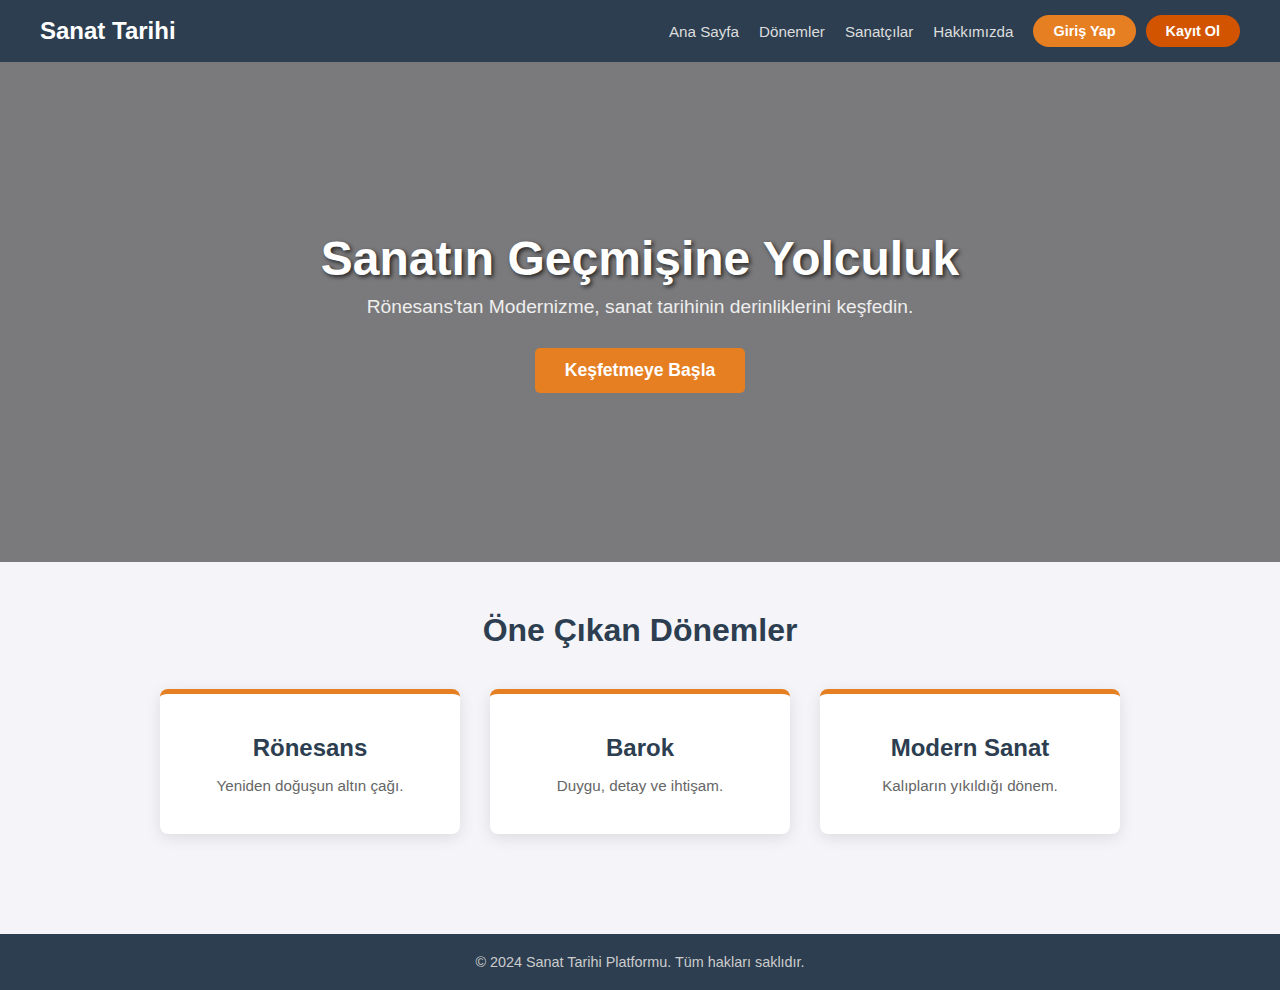
<file: index.html>
<!DOCTYPE html>
<html lang="tr">
<head>
    <meta charset="UTF-8">
    <meta name="viewport" content="width=device-width, initial-scale=1.0">
    <title>Sanat Tarihi Platformu</title>
    <style>
        /* GENEL AYARLAR */
        * {
            margin: 0;
            padding: 0;
            box-sizing: border-box;
            font-family: 'Segoe UI', Tahoma, Geneva, Verdana, sans-serif;
        }

        body {
            background-color: #f4f4f9;
            color: #333;
        }

        /* HEADER (ÜST MENÜ) */
        header {
            background-color: #2c3e50; /* Resimdeki koyu lacivert */
            padding: 15px 40px;
            display: flex;
            justify-content: space-between;
            align-items: center;
        }

        .logo {
            color: #fff;
            font-size: 1.5rem;
            font-weight: bold;
            text-decoration: none;
        }

        nav {
            display: flex;
            align-items: center;
            gap: 20px;
        }

        nav a {
            color: #ddd;
            text-decoration: none;
            font-size: 0.95rem;
            transition: color 0.3s;
        }

        nav a:hover {
            color: #fff;
        }

        /* Butonlar (Giriş Yap / Kayıt Ol) */
        .btn-group {
            display: flex;
            gap: 10px;
        }

        .btn {
            padding: 8px 20px;
            border-radius: 20px;
            text-decoration: none;
            font-size: 0.9rem;
            font-weight: bold;
            transition: background 0.3s;
        }

        .btn-login {
            background-color: #e67e22; /* Turuncu buton */
            color: #fff;
        }

        .btn-signup {
            background-color: #d35400; /* Koyu turuncu buton */
            color: #fff;
        }

        .btn:hover {
            opacity: 0.9;
        }

        /* HERO BÖLÜMÜ (KAPAK GÖRSELİ) */
        .hero {
            /* Arka plana internetten örnek bir klasik tablo koydum */
            background: linear-gradient(rgba(0,0,0,0.5), rgba(0,0,0,0.5)), url('https://upload.wikimedia.org/wikipedia/commons/thumb/6/6a/Mona_Lisa.jpg/1200px-Mona_Lisa.jpg');
            background-size: cover;
            background-position: center;
            height: 500px;
            display: flex;
            flex-direction: column;
            justify-content: center;
            align-items: center;
            text-align: center;
            color: #fff;
        }

        .hero h1 {
            font-size: 3rem;
            margin-bottom: 10px;
            text-shadow: 2px 2px 4px rgba(0,0,0,0.7);
        }

        .hero p {
            font-size: 1.2rem;
            margin-bottom: 30px;
            color: #eee;
        }

        .hero-btn {
            background-color: #e67e22;
            color: #fff;
            padding: 12px 30px;
            border-radius: 5px;
            text-decoration: none;
            font-size: 1.1rem;
            font-weight: bold;
        }

        /* ÖNE ÇIKAN DÖNEMLER (KARTLAR) */
        .featured-section {
            text-align: center;
            padding: 50px 20px;
        }

        .featured-section h2 {
            color: #2c3e50;
            margin-bottom: 40px;
            font-size: 2rem;
        }

        .cards-container {
            display: flex;
            justify-content: center;
            gap: 30px;
            flex-wrap: wrap;
        }

        .card {
            background: #fff;
            width: 300px;
            padding: 40px 20px;
            border-radius: 8px;
            box-shadow: 0 4px 15px rgba(0,0,0,0.1);
            border-top: 5px solid #e67e22; /* Resimdeki turuncu üst çizgi */
            transition: transform 0.3s;
        }

        .card:hover {
            transform: translateY(-5px);
        }

        .card h3 {
            color: #2c3e50;
            margin-bottom: 15px;
            font-size: 1.5rem;
        }

        .card p {
            color: #666;
            font-size: 0.95rem;
        }

        /* FOOTER */
        footer {
            background-color: #2c3e50;
            color: #ccc;
            text-align: center;
            padding: 20px;
            margin-top: 50px;
            font-size: 0.9rem;
        }
    </style>
</head>
<body>

    <header>
        <a href="#" class="logo">Sanat Tarihi</a>
        <nav>
            <a href="#">Ana Sayfa</a>
            <a href="#">Dönemler</a>
            <a href="#">Sanatçılar</a>
            <a href="#">Hakkımızda</a>
            
            <div class="btn-group">
                <a href="#" class="btn btn-login">Giriş Yap</a>
                <a href="#" class="btn btn-signup">Kayıt Ol</a>
            </div>
        </nav>
    </header>

    <section class="hero">
        <h1>Sanatın Geçmişine Yolculuk</h1>
        <p>Rönesans'tan Modernizme, sanat tarihinin derinliklerini keşfedin.</p>
        <a href="#" class="hero-btn">Keşfetmeye Başla</a>
    </section>

    <section class="featured-section">
        <h2>Öne Çıkan Dönemler</h2>
        
        <div class="cards-container">
            <div class="card">
                <h3>Rönesans</h3>
                <p>Yeniden doğuşun altın çağı.</p>
            </div>

            <div class="card">
                <h3>Barok</h3>
                <p>Duygu, detay ve ihtişam.</p>
            </div>

            <div class="card">
                <h3>Modern Sanat</h3>
                <p>Kalıpların yıkıldığı dönem.</p>
            </div>
        </div>
    </section>

    <footer>
        <p>&copy; 2024 Sanat Tarihi Platformu. Tüm hakları saklıdır.</p>
    </footer>

</body>
</html>
</file>
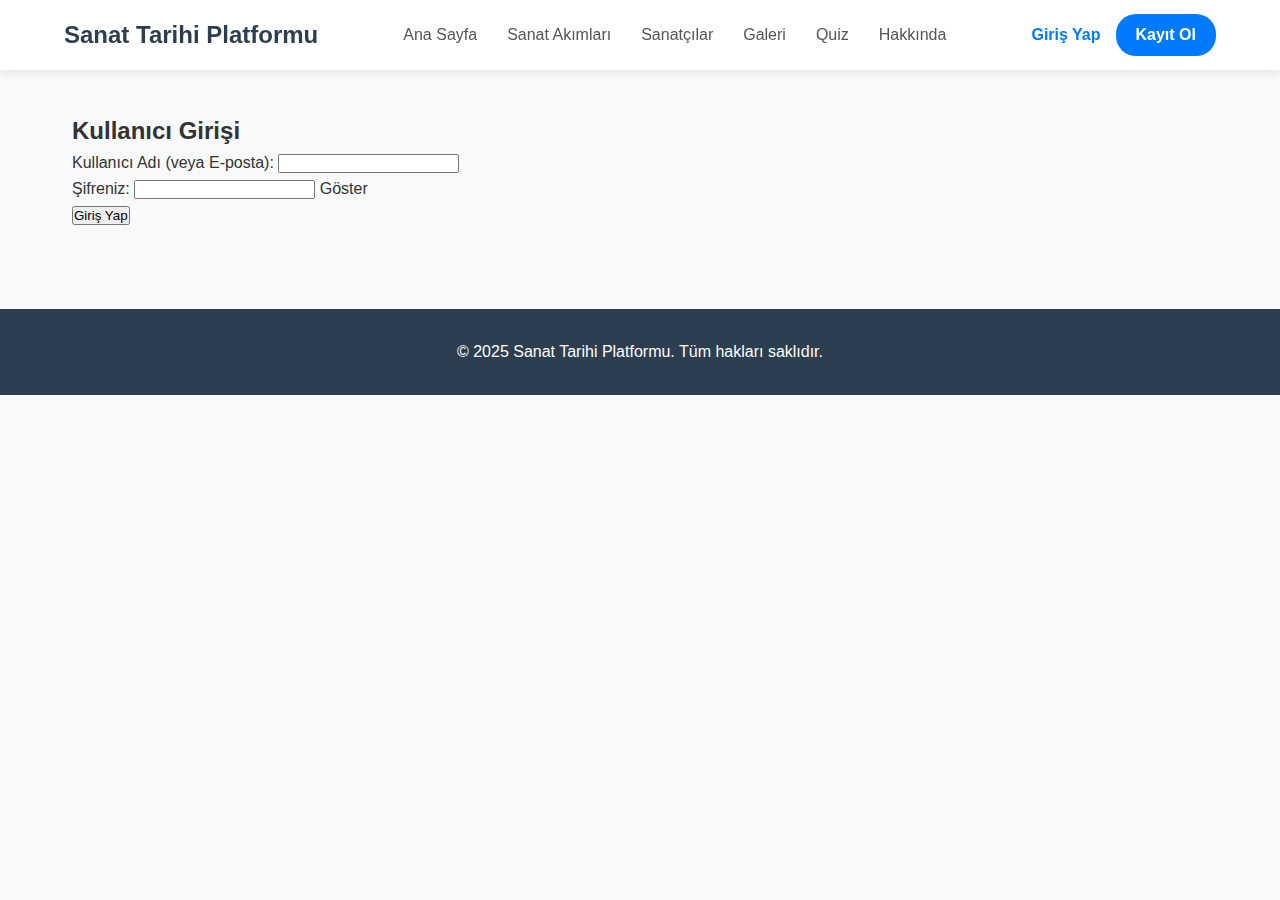
<file: giris-yap.html>
<!DOCTYPE html>
<html lang="tr">
<head>
    <link href="https://fonts.googleapis.com/css2?family=Lato:wght@300;400;700&family=Playfair+Display:wght@400;700&display=swap" rel="stylesheet">
    <meta charset="UTF-8">
    <meta name="viewport" content="width=device-width, initial-scale=1.0">
    <title>Giriş Yap - Sanat Tarihi Platformu</title>
    <link rel="stylesheet" href="style.css">
</head>
<body>

    <header class="site-header">
        <div class="logo">
            <p>Sanat Tarihi Platformu</p>
        </div>
        <nav class="main-nav">
            <ul>
                <li><a href="index.html">Ana Sayfa</a></li>
                <li><a href="#">Sanat Akımları</a></li>
                <li><a href="#">Sanatçılar</a></li>
                <li><a href="#">Galeri</a></li>
                <li><a href="#">Quiz</a></li>
                <li><a href="#">Hakkında</a></li>
            </ul>
        </nav>
        <div class="user-actions">
            <a href="giris-yap.html" class="btn-login">Giriş Yap</a>
            <a href="kayitol.html" class="btn-signup">Kayıt Ol</a>
        </div>
    </header>

    <main class="content-area">

        <div class="registration-form-container">
            <h2>Kullanıcı Girişi</h2>

            <form action="giris-islemi.php" method="POST">

                <div class="form-group">
                    <label for="kullanici_adi">Kullanıcı Adı (veya E-posta):</label>
                    <input type="text" id="kullanici_adi" name="form_kullanici_adi" required>
                </div>

                <div class="form-group">
                    <label for="sifre">Şifreniz:</label>
                    <input type="password" id="sifre" name="form_sifre" required>
                    <span class="toggle-password">Göster</span>
                </div>

                <button type="submit" class="btn-submit btn-login-submit">Giriş Yap</button>

            </form>
            </div>

    </main>

    <footer class="site-footer">
        <p>&copy; 2025 Sanat Tarihi Platformu. Tüm hakları saklıdır.</p>
    </footer>

</body>
</html>
</file>
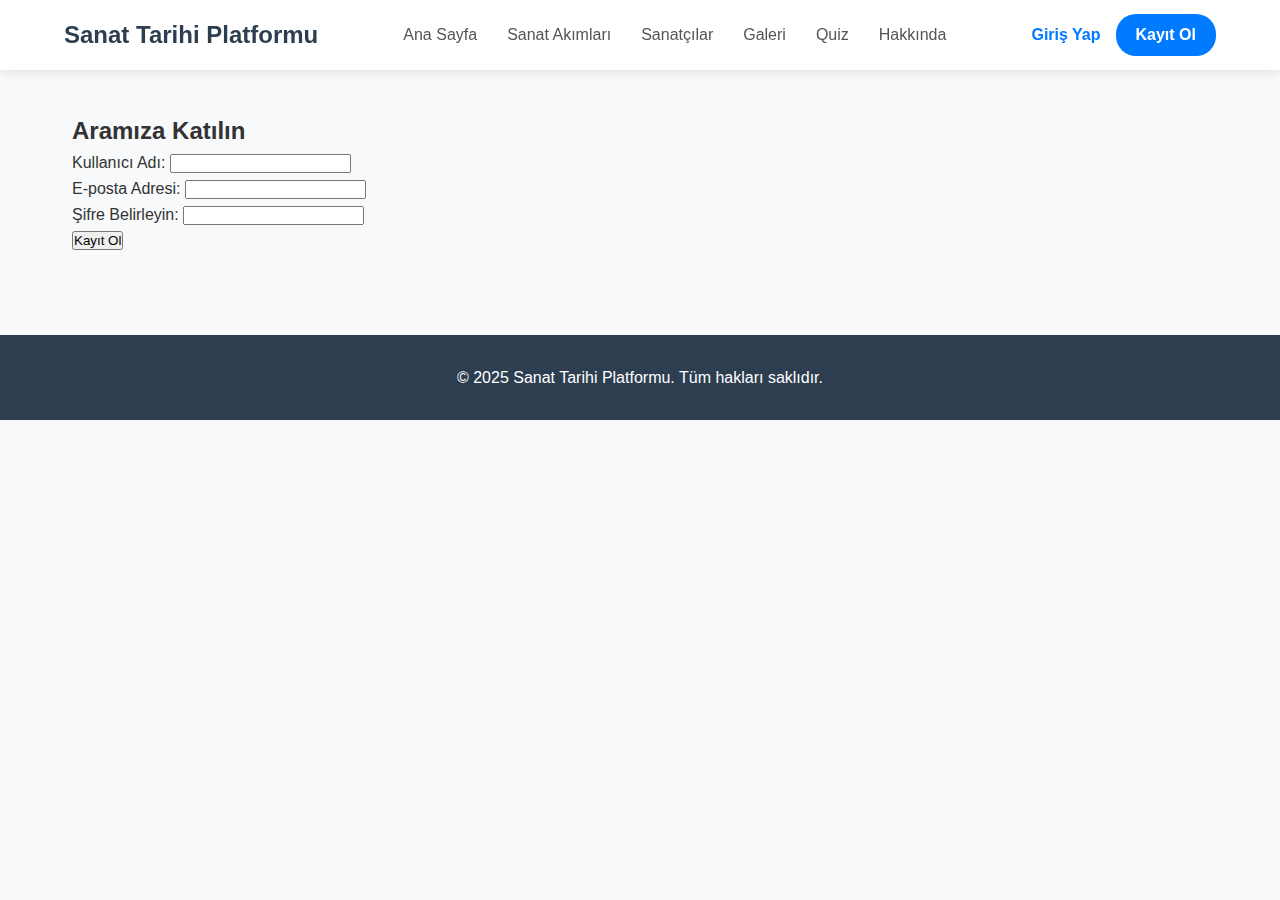
<file: kayitol.html>
<!DOCTYPE html>
<html lang="tr">
<head>
    <link href="https://fonts.googleapis.com/css2?family=Lato:wght@300;400;700&family=Playfair+Display:wght@400;700&display=swap" rel="stylesheet">
    <meta charset="UTF-8">
    <meta name="viewport" content="width=device-width, initial-scale=1.0">
    <title>Kayıt Ol - Sanat Tarihi Platformu</title>
    <link rel="stylesheet" href="style.css">
</head>
<body>

    <header class="site-header">
        <div class="logo">
            <p>Sanat Tarihi Platformu</p>
        </div>
        <nav class="main-nav">
            <ul>
                <li><a href="index.html">Ana Sayfa</a></li>
                <li><a href="#">Sanat Akımları</a></li>
                <li><a href="#">Sanatçılar</a></li>
                <li><a href="#">Galeri</a></li>
                <li><a href="#">Quiz</a></li>
                <li><a href="#">Hakkında</a></li>
            </ul>
        </nav>
        <div class="user-actions">
            <a href="giris-yap.html" class="btn-login">Giriş Yap</a>
            <a href="kayitol.html" class="btn-signup">Kayıt Ol</a>
        </div>
    </header>

    <main class="content-area">

        <div class="registration-form-container">
            <h2>Aramıza Katılın</h2>

            <form action="kayit-islemi.php" method="POST">

                <div class="form-group">
                    <label for="kullanici_adi">Kullanıcı Adı:</label>
                    <input type="text" id="kullanici_adi" name="form_kullanici_adi" required>
                </div>

                <div class="form-group">
                    <label for="email">E-posta Adresi:</label>
                    <input type="email" id="email" name="form_email" required>
                </div>

                <div class="form-group">
                    <label for="sifre">Şifre Belirleyin:</label>
                    <input type="password" id="sifre" name="form_sifre" required>
                </div>

                <button type="submit" class="btn-submit btn-signup-submit">Kayıt Ol</button>

            </form>
            </div>

    </main>

    <footer class="site-footer">
        <p>&copy; 2025 Sanat Tarihi Platformu. Tüm hakları saklıdır.</p>
    </footer>

</body>
</html>
</file>
<file: style.css>
/* --- GENEL AYARLAR --- */
* {
    margin: 0;
    padding: 0;
    box-sizing: border-box;
}

body {
    font-family: 'Segoe UI', Tahoma, Geneva, Verdana, sans-serif;
    line-height: 1.6;
    color: #333;
    background-color: #f8f9fa; /* Açık gri arka plan */
    padding-top: 80px; /* Navbar için üstten boşluk */
}

a {
    text-decoration: none;
    color: inherit;
    transition: 0.3s;
}

ul {
    list-style: none;
}

/* --- NAVBAR (Üst Menü) --- */
.site-header {
    background-color: #fff;
    height: 70px;
    display: flex;
    justify-content: space-between;
    align-items: center;
    padding: 0 5%;
    box-shadow: 0 2px 10px rgba(0,0,0,0.1);
    position: fixed;
    top: 0;
    width: 100%;
    z-index: 1000;
}

.logo {
    font-size: 1.5rem;
    font-weight: bold;
    color: #2c3e50;
}

.site-header nav ul {
    display: flex;
}

.site-header nav ul li {
    margin: 0 15px;
}

.site-header nav ul li a {
    color: #555;
    font-weight: 500;
}

.site-header nav ul li a:hover {
    color: #007BFF;
}

/* --- KULLANICI İŞLEMLERİ (Giriş/Kayıt Butonları) --- */
.user-actions {
    display: flex;
    gap: 15px;
    align-items: center;
}

.btn-login {
    color: #007BFF;
    font-weight: 600;
}

.btn-login:hover {
    text-decoration: underline;
}

.btn-signup {
    background-color: #007BFF;
    color: white;
    padding: 8px 20px;
    border-radius: 20px;
    font-weight: 600;
    transition: background 0.3s;
}

.btn-signup:hover {
    background-color: #0056b3;
    color: white;
}

/* --- ANA SAYFA İÇERİK --- */
.content-area {
    max-width: 1200px;
    margin: 0 auto;
    padding: 2rem;
}

/* Hero (Giriş) Bölümü */
.hero-section {
    text-align: center;
    padding: 80px 20px;
    background: linear-gradient(135deg, #667eea 0%, #764ba2 100%);
    color: white;
    border-radius: 20px;
    margin-bottom: 50px;
    box-shadow: 0 10px 20px rgba(0,0,0,0.15);
}

.hero-section h1 {
    font-size: 3rem;
    margin-bottom: 15px;
}

.hero-section p {
    font-size: 1.2rem;
    opacity: 0.9;
}

/* Kartlar (Akımlar) */
.popular-movements h2 {
    text-align: center;
    margin-bottom: 30px;
    color: #2c3e50;
    font-size: 2rem;
}

.card-container {
    display: flex;
    justify-content: center;
    flex-wrap: wrap;
    gap: 30px;
}

.card {
    background: white;
    padding: 2.5rem;
    width: 300px;
    border-radius: 15px;
    box-shadow: 0 5px 15px rgba(0,0,0,0.05);
    text-align: center;
    transition: transform 0.3s, box-shadow 0.3s;
    border: 1px solid #eee;
}

.card:hover {
    transform: translateY(-10px);
    box-shadow: 0 15px 30px rgba(0,0,0,0.1);
}

.card h3 {
    color: #007BFF;
    margin-bottom: 15px;
    font-size: 1.5rem;
}

/* Arama Kutusu */
.quick-links {
    margin-top: 50px;
    text-align: center;
}

.search-box {
    background: white;
    padding: 20px;
    border-radius: 10px;
    display: inline-block;
    box-shadow: 0 4px 6px rgba(0,0,0,0.05);
    color: #888;
}

/* --- FOOTER --- */
footer {
    text-align: center;
    padding: 30px;
    background-color: #2c3e50;
    color: white;
    margin-top: 50px;
}
</file>
